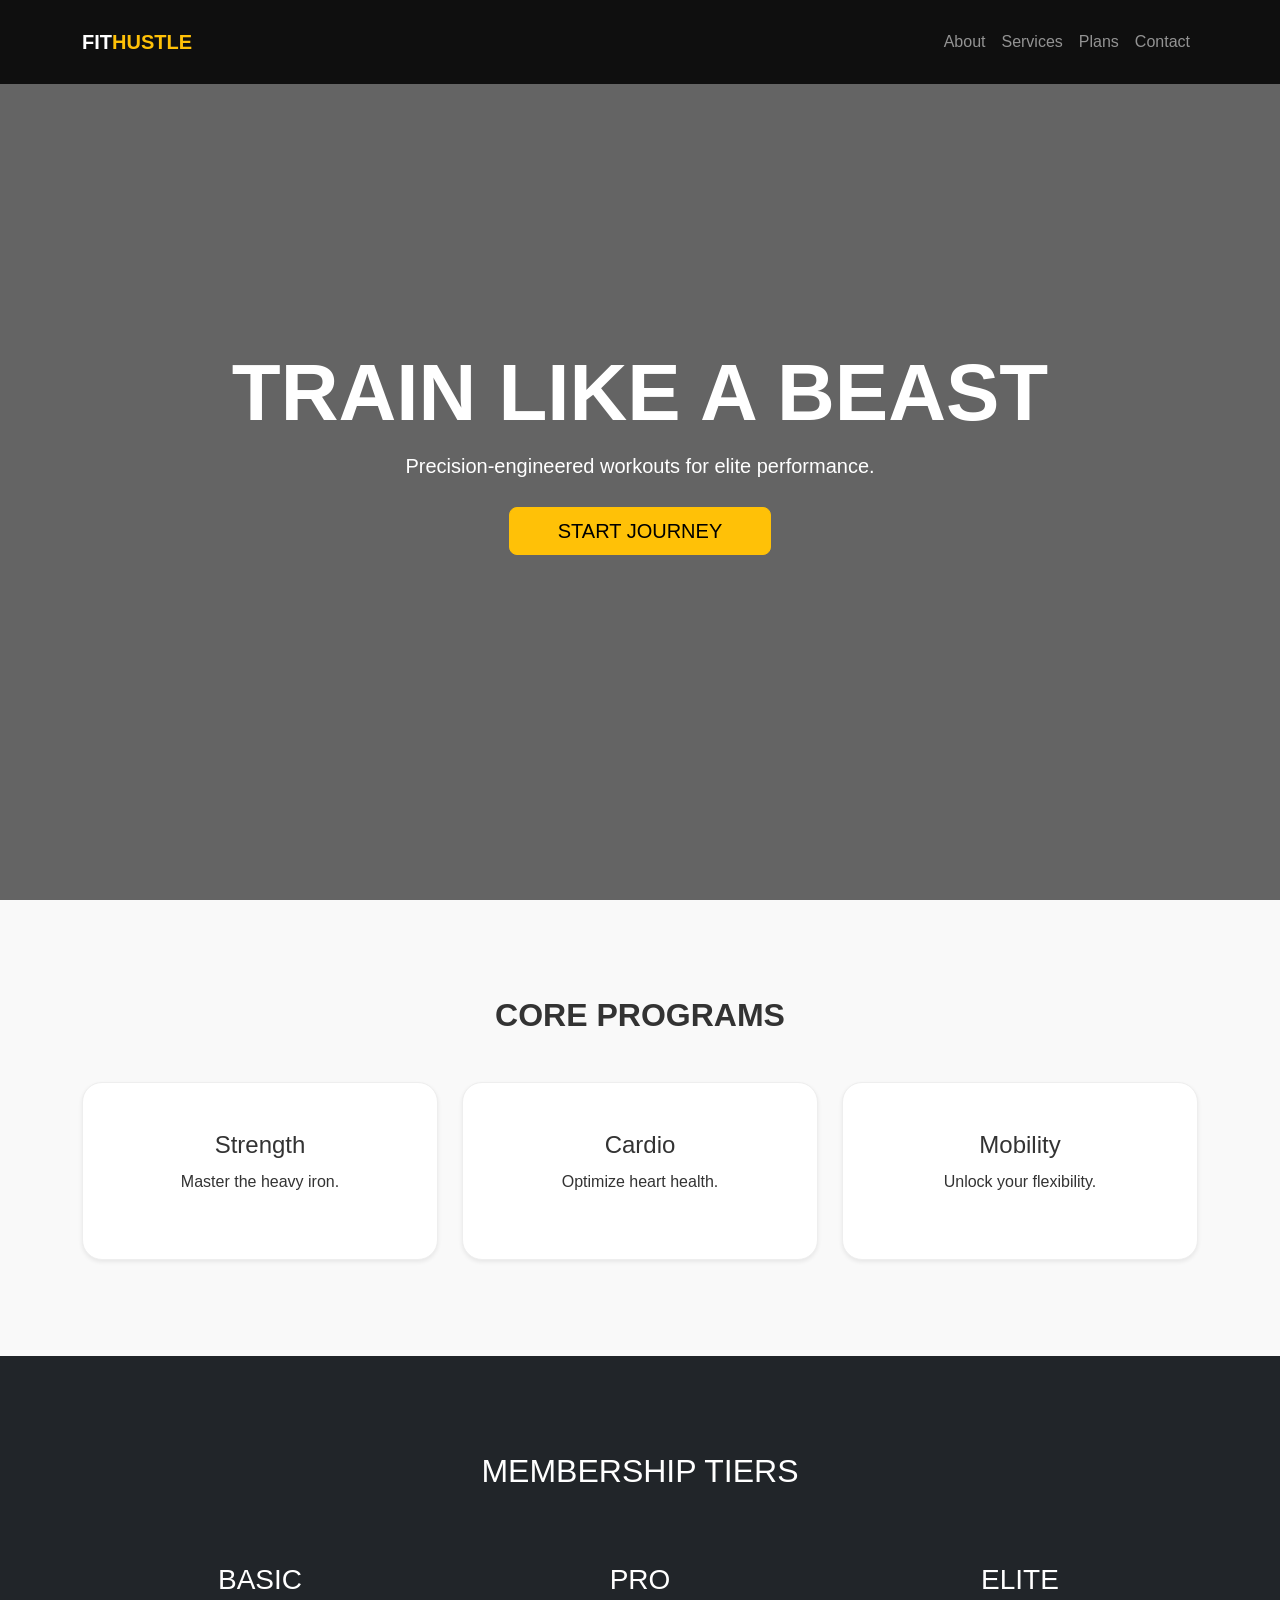
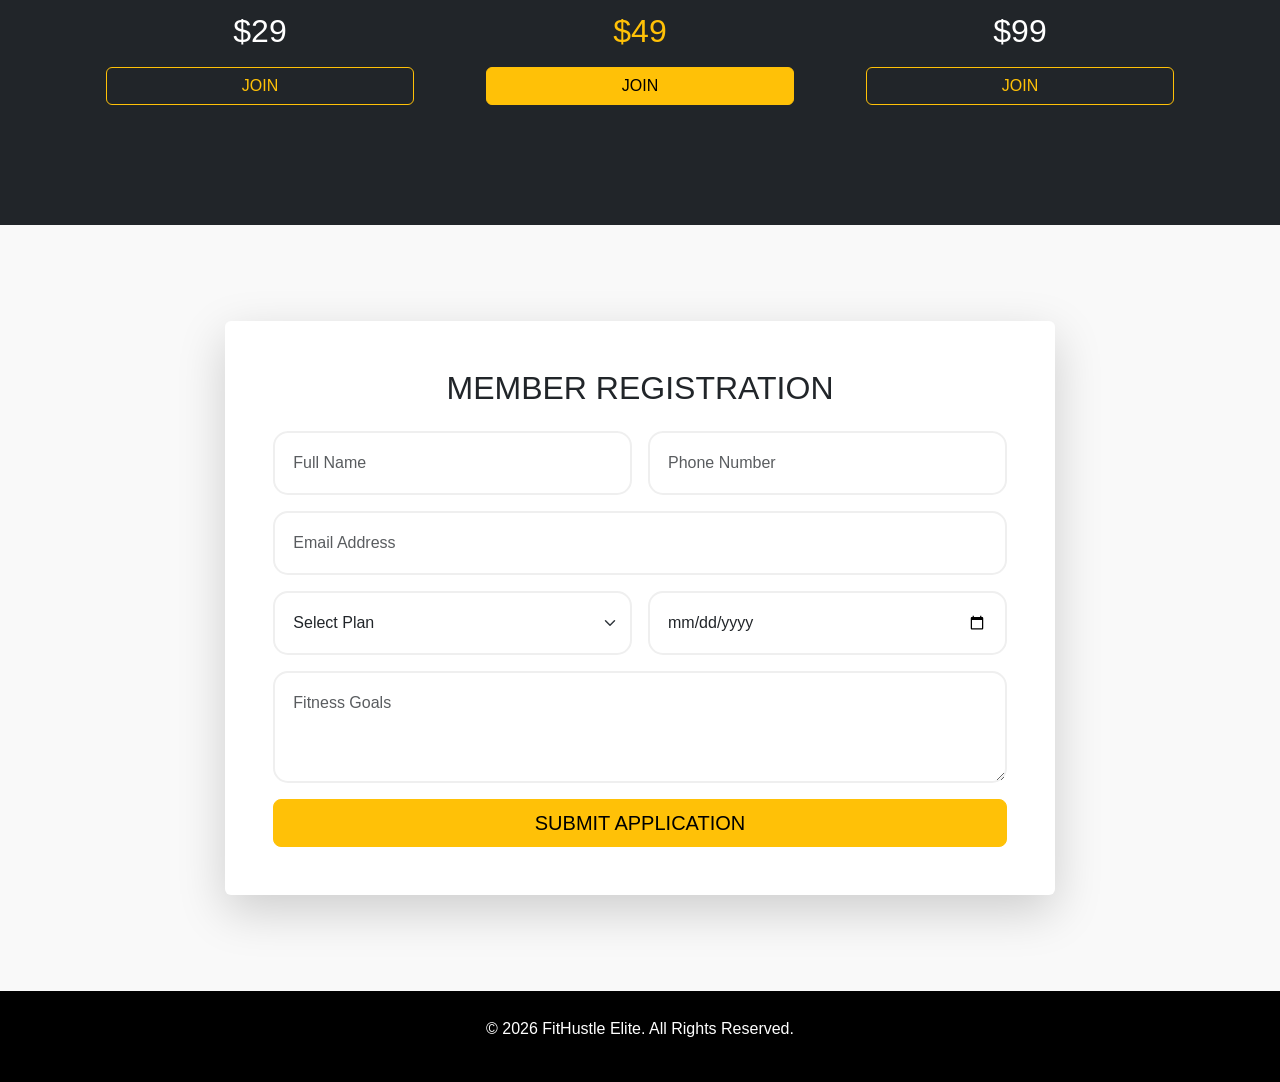
<file: index.html>
<!DOCTYPE html>
<html lang="en">
<head>
    <meta charset="UTF-8">
    <meta name="viewport" content="width=device-width, initial-scale=1.0">
    <title>FitHustle | Elite Fitness</title>
    <link href="https://cdn.jsdelivr.net/npm/bootstrap@5.3.0/dist/css/bootstrap.min.css" rel="stylesheet">
    <link rel="stylesheet" href="assets/css/style.css">
</head>
<body>

    <!-- Navbar -->
    <nav class="navbar navbar-expand-lg navbar-dark fixed-top" id="mainNav">
        <div class="container">
            <a class="navbar-brand fw-bold" href="#">FIT<span class="text-warning">HUSTLE</span></a>
            <button class="navbar-toggler" data-bs-toggle="collapse" data-bs-target="#navContent"><span class="navbar-toggler-icon"></span></button>
            <div class="collapse navbar-collapse" id="navContent">
                <ul class="navbar-nav ms-auto">
                    <li class="nav-item"><a class="nav-link" href="#about">About</a></li>
                    <li class="nav-item"><a class="nav-link" href="#services">Services</a></li>
                    <li class="nav-item"><a class="nav-link" href="#plans">Plans</a></li>
                    <li class="nav-item"><a class="nav-link" href="#contact">Contact</a></li>
                </ul>
            </div>
        </div>
    </nav>

    <!-- Hero -->
    <header id="about" class="hero-section text-center text-white d-flex align-items-center justify-content-center">
        <div class="container">
            <h1 class="display-1 fw-bolder">TRAIN LIKE A BEAST</h1>
            <p class="lead mb-4">Precision-engineered workouts for elite performance.</p>
            <a href="#plans" class="btn btn-warning btn-lg px-5">START JOURNEY</a>
        </div>
    </header>

    <!-- Features -->
    <section id="services" class="py-5">
        <div class="container py-5">
            <h2 class="text-center mb-5 fw-bold text-uppercase">Core Programs</h2>
            <div class="row g-4 text-center">
                <div class="col-md-4"><div class="feature-card p-5 shadow-sm"><h4>Strength</h4><p>Master the heavy iron.</p></div></div>
                <div class="col-md-4"><div class="feature-card p-5 shadow-sm"><h4>Cardio</h4><p>Optimize heart health.</p></div></div>
                <div class="col-md-4"><div class="feature-card p-5 shadow-sm"><h4>Mobility</h4><p>Unlock your flexibility.</p></div></div>
            </div>
        </div>
    </section>

    <!-- Plans -->
    <section id="plans" class="py-5 bg-dark text-white">
        <div class="container py-5">
            <h2 class="text-center mb-5">MEMBERSHIP TIERS</h2>
            <div class="row g-4">
                <div class="col-md-4"><div class="plan-card p-4 text-center"><h3>BASIC</h3><h2 class="my-3">$29</h2><button class="btn btn-outline-warning w-100">JOIN</button></div></div>
                <div class="col-md-4"><div class="plan-card active p-4 text-center"><h3>PRO</h3><h2 class="my-3 text-warning">$49</h2><button class="btn btn-warning w-100">JOIN</button></div></div>
                <div class="col-md-4"><div class="plan-card p-4 text-center"><h3>ELITE</h3><h2 class="my-3">$99</h2><button class="btn btn-outline-warning w-100">JOIN</button></div></div>
            </div>
        </div>
    </section>

    <!-- Detailed Form -->
    <section id="contact" class="py-5">
        <div class="container py-5 col-lg-8">
            <div class="card p-5 shadow-lg border-0">
                <h2 class="text-center mb-4">MEMBER REGISTRATION</h2>
                <form class="row g-3">
                    <div class="col-md-6"><input type="text" class="form-control form-control-lg" placeholder="Full Name" required></div>
                    <div class="col-md-6"><input type="tel" class="form-control form-control-lg" placeholder="Phone Number" required></div>
                    <div class="col-12"><input type="email" class="form-control form-control-lg" placeholder="Email Address" required></div>
                    <div class="col-md-6"><select class="form-select form-select-lg"><option>Select Plan</option><option>Basic</option><option>Pro</option><option>Elite</option></select></div>
                    <div class="col-md-6"><input type="date" class="form-control form-control-lg"></div>
                    <div class="col-12"><textarea class="form-control form-control-lg" rows="3" placeholder="Fitness Goals"></textarea></div>
                    <div class="col-12"><button class="btn btn-warning btn-lg w-100">SUBMIT APPLICATION</button></div>
                </form>
            </div>
        </div>
    </section>

    <footer class="bg-black text-white py-4 text-center">
        <p>&copy; 2026 FitHustle Elite. All Rights Reserved.</p>
    </footer>

    <script src="https://cdn.jsdelivr.net/npm/bootstrap@5.3.0/dist/js/bootstrap.bundle.min.js"></script>
    <script src="assets/js/main.js"></script>
</body>
</html>
</file>
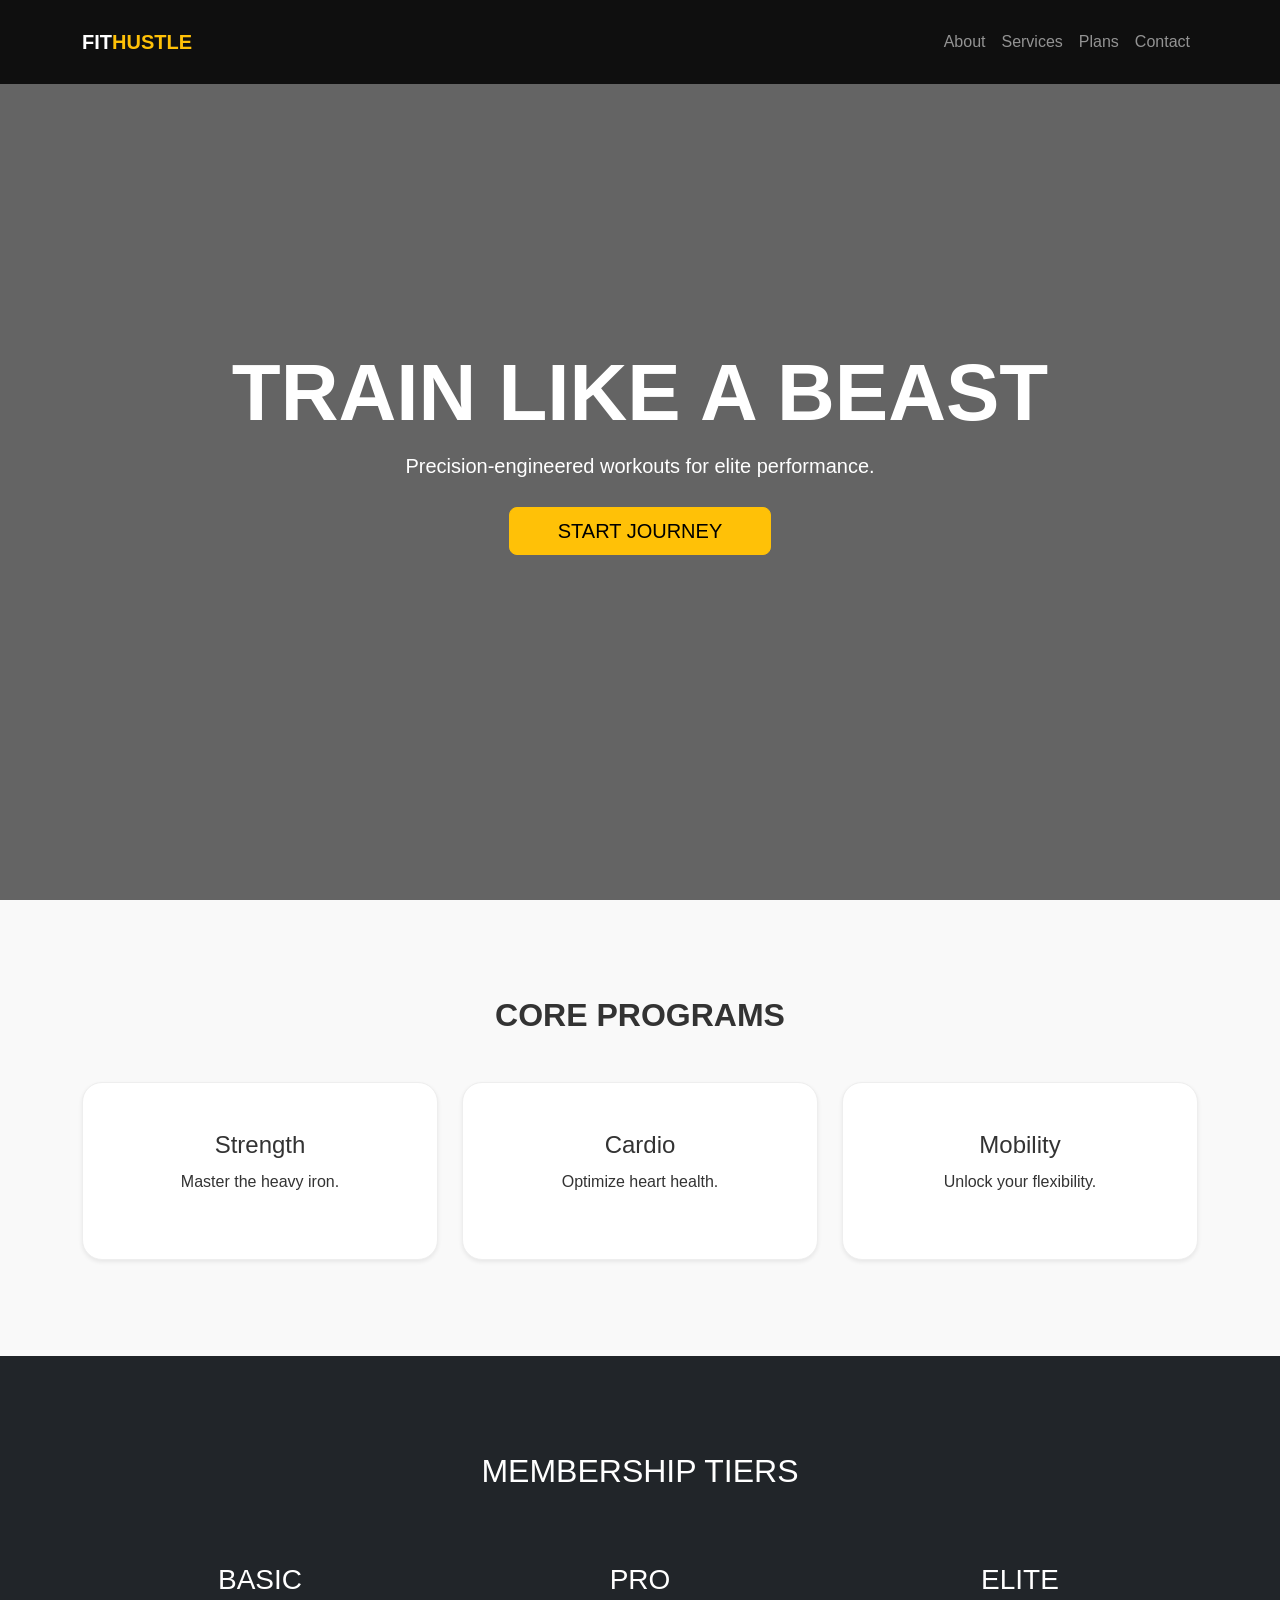
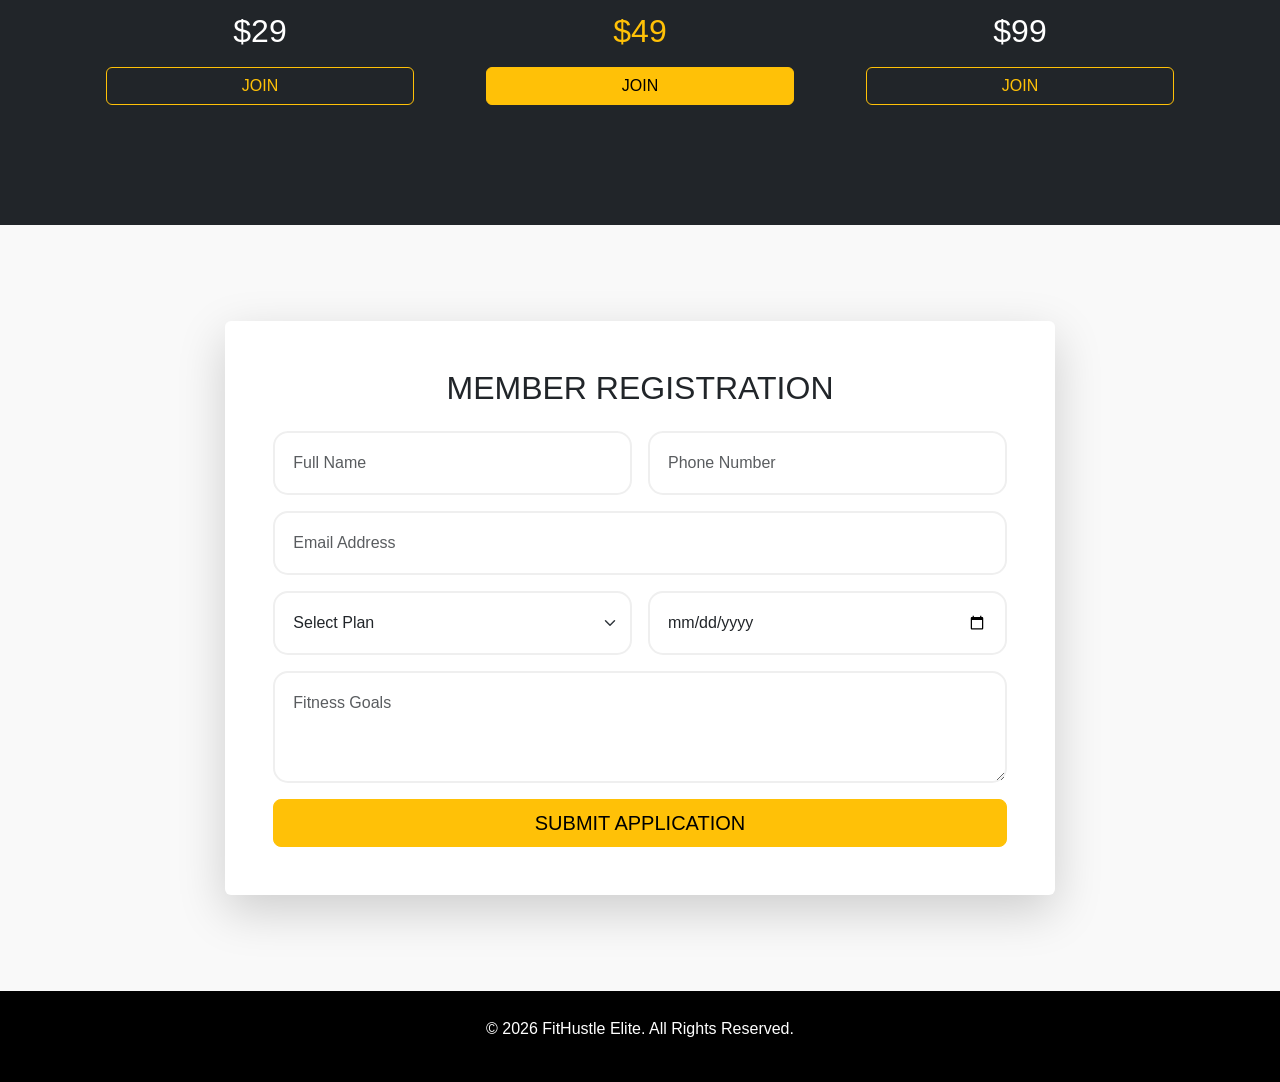
<file: index.html.html>
<!DOCTYPE html>
<html lang="en">
<head>
    <meta charset="UTF-8">
    <meta name="viewport" content="width=device-width, initial-scale=1.0">
    <title>FitHustle | Elite Fitness</title>
    <link href="https://cdn.jsdelivr.net/npm/bootstrap@5.3.0/dist/css/bootstrap.min.css" rel="stylesheet">
    <link rel="stylesheet" href="assets/css/style.css">
</head>
<body>

    <!-- Navbar -->
    <nav class="navbar navbar-expand-lg navbar-dark fixed-top" id="mainNav">
        <div class="container">
            <a class="navbar-brand fw-bold" href="#">FIT<span class="text-warning">HUSTLE</span></a>
            <button class="navbar-toggler" data-bs-toggle="collapse" data-bs-target="#navContent"><span class="navbar-toggler-icon"></span></button>
            <div class="collapse navbar-collapse" id="navContent">
                <ul class="navbar-nav ms-auto">
                    <li class="nav-item"><a class="nav-link" href="#about">About</a></li>
                    <li class="nav-item"><a class="nav-link" href="#services">Services</a></li>
                    <li class="nav-item"><a class="nav-link" href="#plans">Plans</a></li>
                    <li class="nav-item"><a class="nav-link" href="#contact">Contact</a></li>
                </ul>
            </div>
        </div>
    </nav>

    <!-- Hero -->
    <header id="about" class="hero-section text-center text-white d-flex align-items-center justify-content-center">
        <div class="container">
            <h1 class="display-1 fw-bolder">TRAIN LIKE A BEAST</h1>
            <p class="lead mb-4">Precision-engineered workouts for elite performance.</p>
            <a href="#plans" class="btn btn-warning btn-lg px-5">START JOURNEY</a>
        </div>
    </header>

    <!-- Features -->
    <section id="services" class="py-5">
        <div class="container py-5">
            <h2 class="text-center mb-5 fw-bold text-uppercase">Core Programs</h2>
            <div class="row g-4 text-center">
                <div class="col-md-4"><div class="feature-card p-5 shadow-sm"><h4>Strength</h4><p>Master the heavy iron.</p></div></div>
                <div class="col-md-4"><div class="feature-card p-5 shadow-sm"><h4>Cardio</h4><p>Optimize heart health.</p></div></div>
                <div class="col-md-4"><div class="feature-card p-5 shadow-sm"><h4>Mobility</h4><p>Unlock your flexibility.</p></div></div>
            </div>
        </div>
    </section>

    <!-- Plans -->
    <section id="plans" class="py-5 bg-dark text-white">
        <div class="container py-5">
            <h2 class="text-center mb-5">MEMBERSHIP TIERS</h2>
            <div class="row g-4">
                <div class="col-md-4"><div class="plan-card p-4 text-center"><h3>BASIC</h3><h2 class="my-3">$29</h2><button class="btn btn-outline-warning w-100">JOIN</button></div></div>
                <div class="col-md-4"><div class="plan-card active p-4 text-center"><h3>PRO</h3><h2 class="my-3 text-warning">$49</h2><button class="btn btn-warning w-100">JOIN</button></div></div>
                <div class="col-md-4"><div class="plan-card p-4 text-center"><h3>ELITE</h3><h2 class="my-3">$99</h2><button class="btn btn-outline-warning w-100">JOIN</button></div></div>
            </div>
        </div>
    </section>

    <!-- Detailed Form -->
    <section id="contact" class="py-5">
        <div class="container py-5 col-lg-8">
            <div class="card p-5 shadow-lg border-0">
                <h2 class="text-center mb-4">MEMBER REGISTRATION</h2>
                <form class="row g-3">
                    <div class="col-md-6"><input type="text" class="form-control form-control-lg" placeholder="Full Name" required></div>
                    <div class="col-md-6"><input type="tel" class="form-control form-control-lg" placeholder="Phone Number" required></div>
                    <div class="col-12"><input type="email" class="form-control form-control-lg" placeholder="Email Address" required></div>
                    <div class="col-md-6"><select class="form-select form-select-lg"><option>Select Plan</option><option>Basic</option><option>Pro</option><option>Elite</option></select></div>
                    <div class="col-md-6"><input type="date" class="form-control form-control-lg"></div>
                    <div class="col-12"><textarea class="form-control form-control-lg" rows="3" placeholder="Fitness Goals"></textarea></div>
                    <div class="col-12"><button class="btn btn-warning btn-lg w-100">SUBMIT APPLICATION</button></div>
                </form>
            </div>
        </div>
    </section>

    <footer class="bg-black text-white py-4 text-center">
        <p>&copy; 2026 FitHustle Elite. All Rights Reserved.</p>
    </footer>

    <script src="https://cdn.jsdelivr.net/npm/bootstrap@5.3.0/dist/js/bootstrap.bundle.min.js"></script>
    <script src="assets/js/main.js"></script>
</body>
</html>
</file>
<file: assets/css/style.css>
/* ==========================================================================
   1. GLOBAL RESET & DESIGN SYSTEM
   ========================================================================== */
:root {
    --primary-color: #ffc107;
    --dark-bg: #0f0f0f;
    --body-bg: #f9f9f9;
    --text-main: #333333;
    --container-padding: 80px 0;
    --transition: all 0.4s cubic-bezier(0.165, 0.84, 0.44, 1);
}

html { scroll-behavior: smooth; }

body { 
    font-family: 'Inter', -apple-system, BlinkMacSystemFont, sans-serif; 
    background: var(--body-bg); 
    color: var(--text-main); 
    line-height: 1.7; /* Readable text */
}

/* ==========================================================================
   2. NAVBAR - STICKY & PROFESSIONAL
   ========================================================================== */
.navbar {
    background: rgba(0,0,0,0.85);
    backdrop-filter: blur(10px);
    transition: var(--transition);
    padding: 20px 0 !important;
}

.navbar.scrolled {
    padding: 10px 0 !important;
    background: #000 !important;
}

/* ==========================================================================
   3. HERO SECTION - READABILITY FIX
   ========================================================================== */
.hero-section {
    height: 100vh;
    background: linear-gradient(rgba(0,0,0,0.6), rgba(0,0,0,0.6)), 
                url('https://images.unsplash.com/photo-1534438327276-14e5300c3a48?q=80&w=2070');
    background-size: cover;
    background-position: center;
    display: flex;
    align-items: center;
    justify-content: center;
    padding: 0 20px; /* Text ko screen edge se dur rakhne ke liye */
}

/* ==========================================================================
   4. LAYOUT & SPACING (Fixing Readability)
   ========================================================================== */
section { padding: var(--container-padding); }

.feature-card {
    background: white;
    padding: 40px;
    border-radius: 20px;
    border: 1px solid #eee;
    transition: var(--transition);
}

.feature-card:hover {
    transform: translateY(-10px);
    background: var(--dark-bg);
    color: white;
    box-shadow: 0 20px 40px rgba(0,0,0,0.2);
}

/* ==========================================================================
   5. FORM STYLING (Detailed & Professional)
   ========================================================================== */
.advanced-form {
    background: white;
    padding: 60px;
    border-radius: 25px;
    box-shadow: 0 20px 40px rgba(0,0,0,0.08);
}

.form-control, .form-select {
    border: 2px solid #efefef !important;
    padding: 18px !important;
    border-radius: 15px !important;
    font-size: 16px;
    transition: var(--transition);
}

.form-control:focus {
    border-color: var(--primary-color) !important;
    box-shadow: 0 0 0 4px rgba(255,193,7,0.1) !important;
}

/* ==========================================================================
   6. RESPONSIVE MEDIA QUERIES (Professional breakpoints)
   ========================================================================== */
@media (max-width: 768px) {
    .display-1 { font-size: 2.5rem !important; }
    .advanced-form { padding: 30px; }
    section { padding: 50px 0; }
}
</file>
